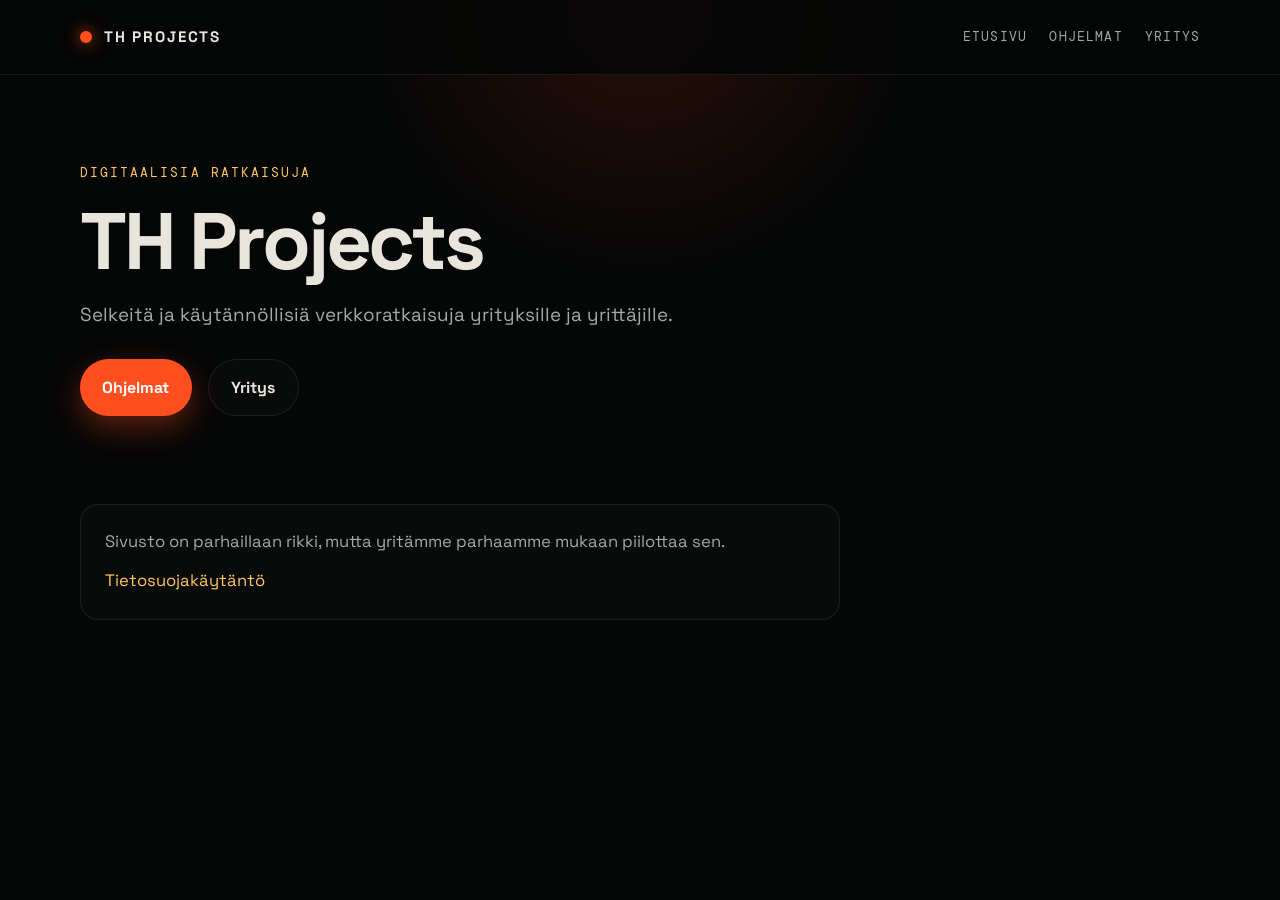
<file: index.html>
<!DOCTYPE html>
<html lang="fi">
<head>
  <meta charset="UTF-8" />
  <meta name="viewport" content="width=device-width, initial-scale=1.0" />
  <title>TH Projects | Ohjelmistokehitys</title>
  <style>
    @import url('https://fonts.googleapis.com/css2?family=DM+Mono:wght@400;500&family=Space+Grotesk:wght@400;500;600;700&display=swap');

    :root {
      --bg: #050606;
      --surface: #101212;
      --surface-2: #171b1b;
      --line: rgba(255, 255, 255, 0.08);
      --text: #e8e5dd;
      --muted: #a4aaa4;
      --ember: #ff4f1f;
      --ember-hot: #ffc65d;
      --shadow: 0 22px 50px rgba(0, 0, 0, 0.35);
    }

    * { box-sizing: border-box; }

    html {
      scroll-behavior: smooth;
    }

    html, body {
      min-height: 100%;
      height: 100%;
    }

    body {
      margin: 0;
      background: radial-gradient(circle at top, rgba(255, 79, 31, 0.15), transparent 25%), var(--bg);
      color: var(--text);
      font-family: 'Space Grotesk', sans-serif;
      line-height: 1.6;
      display: flex;
      flex-direction: column;
    }

    a {
      color: inherit;
    }

    .container {
      width: min(1120px, calc(100% - 2rem));
      margin: 0 auto;
    }

    .site-header {
      position: sticky;
      top: 0;
      z-index: 20;
      background: rgba(5, 6, 6, 0.88);
      backdrop-filter: blur(12px);
      border-bottom: 1px solid var(--line);
    }

    .nav {
      display: flex;
      align-items: center;
      justify-content: space-between;
      min-height: 74px;
      gap: 1rem;
    }

    .brand {
      text-decoration: none;
      display: inline-flex;
      align-items: center;
      gap: 12px;
      color: var(--text);
      font-weight: 700;
      letter-spacing: 0.12em;
      text-transform: uppercase;
      font-size: 0.95rem;
    }

    .brand::before {
      content: '';
      display: inline-block;
      width: 12px;
      height: 12px;
      background: var(--ember);
      border-radius: 50%;
      box-shadow: 0 0 16px rgba(255, 79, 31, 0.9);
    }

    .nav-links {
      display: flex;
      align-items: center;
      justify-content: flex-end;
      flex-wrap: wrap;
      gap: 1rem 1.4rem;
    }

    .nav-links a {
      color: var(--muted);
      text-decoration: none;
      font-family: 'DM Mono', monospace;
      font-size: 0.8rem;
      letter-spacing: 0.09em;
      text-transform: uppercase;
      transition: color 0.2s ease;
    }

    .nav-links a:hover {
      color: var(--ember-hot);
    }

    main {
      flex: 1;
      overflow: hidden;
    }

    .hero {
      padding: 5.5rem 0 4rem;
    }

    .hero-inner {
      display: grid;
      grid-template-columns: 1.2fr 0.8fr;
      gap: 2.5rem;
      align-items: center;
    }

    .eyebrow {
      margin: 0 0 0.9rem;
      color: var(--ember-hot);
      font-family: 'DM Mono', monospace;
      font-size: 0.8rem;
      letter-spacing: 0.16em;
      text-transform: uppercase;
    }

    h1, h2, h3 {
      margin: 0 0 1rem;
      line-height: 1.08;
      letter-spacing: -0.04em;
    }

    h1 {
      font-size: clamp(2.6rem, 7vw, 5rem);
      max-width: 700px;
    }

    h2 {
      font-size: clamp(2rem, 4vw, 3rem);
    }

    .lead {
      margin: 0;
      max-width: 620px;
      color: var(--muted);
      font-size: 1.18rem;
    }

    .cta-row {
      margin-top: 1.8rem;
      display: flex;
      flex-wrap: wrap;
      gap: 1rem;
    }

    .button {
      display: inline-flex;
      align-items: center;
      justify-content: center;
      padding: 0.9rem 1.4rem;
      border-radius: 999px;
      text-decoration: none;
      font-weight: 700;
      transition: transform 0.2s ease, box-shadow 0.2s ease;
    }

    .button:hover {
      transform: translateY(-1px);
    }

    .button.primary {
      background: var(--ember);
      color: #fff;
      box-shadow: 0 12px 30px rgba(255, 79, 31, 0.35);
    }

    .button.secondary {
      border: 1px solid var(--line);
      background: rgba(255, 255, 255, 0.02);
      color: var(--text);
    }

    .hero-copy {
      max-width: 760px;
    }

    .section {
      padding: 1.5rem 0 4rem;
    }

    .simple-box {
      max-width: 760px;
      padding: 1.5rem;
      background: rgba(255, 255, 255, 0.02);
      border: 1px solid var(--line);
      border-radius: 18px;
    }

    .simple-box p {
      margin: 0;
      color: var(--muted);
      font-size: 1.04rem;
    }

    .site-footer {
      margin-top: auto;
      padding: 2.5rem 0 3rem;
      border-top: 1px solid var(--line);
      background: rgba(0, 0, 0, 0.2);
    }

    .footer-inner {
      display: flex;
      justify-content: space-between;
      align-items: center;
      gap: 1rem;
      flex-wrap: wrap;
    }

    .footer-inner h3 {
      margin: 0 0 0.35rem;
      font-size: 1.2rem;
    }

    .contact-list {
      display: flex;
      flex-direction: column;
      gap: 0.25rem;
      text-align: right;
      color: var(--muted);
    }

    .contact-list a {
      color: var(--text);
      text-decoration: none;
    }

    @media (max-width: 760px) {
      .hero-inner,
      .split,
      .card-grid {
        grid-template-columns: 1fr;
      }

      .nav {
        flex-direction: column;
        justify-content: center;
        align-items: center;
        padding: 0.9rem 0 1rem;
      }

      .brand {
        width: 100%;
        justify-content: center;
        font-size: 0.82rem;
      }

      .nav-links {
        width: 100%;
        justify-content: center;
        gap: 0.5rem;
      }

      .nav-links a {
        display: inline-flex;
        align-items: center;
        justify-content: center;
        padding: 0.45rem 0.7rem;
        border: 1px solid var(--line);
        border-radius: 999px;
        background: rgba(255, 255, 255, 0.02);
        font-size: 0.68rem;
      }

      .cta-row {
        flex-direction: column;
      }

      .button {
        width: 100%;
      }

      .contact-list {
        text-align: left;
      }
    }
  </style>
</head>
<body>

  <header class="site-header">
    <div class="container nav">
      <a href="./" class="brand">TH Projects</a>
      <nav class="nav-links" aria-label="Päävalikko">
        <a href="./">Etusivu</a>
        <a href="./ohjelmia/">Ohjelmat</a>
        <a href="./yritys/">Yritys</a>
      </nav>
    </div>
  </header>

  <main>
    <section class="hero">
      <div class="container hero-inner">
        <div class="hero-copy">
          <p class="eyebrow">Digitaalisia ratkaisuja</p>
          <h1>TH Projects</h1>
          <p class="lead">Selkeitä ja käytännöllisiä verkkoratkaisuja yrityksille ja yrittäjille.</p>
          <div class="cta-row">
            <a class="button primary" href="./ohjelmia/">Ohjelmat</a>
            <a class="button secondary" href="./yritys/">Yritys</a>
          </div>
        </div>
      </div>
    </section>

    <section class="section">
      <div class="container">
        <div class="simple-box">
          <p>Sivusto on parhaillaan rikki, mutta yritämme parhaamme mukaan piilottaa sen.</p>
          <p style="margin-top: 0.8rem;"><a href="./tietosuoja/" style="color: var(--ember-hot); text-decoration: none;">Tietosuojakäytäntö</a></p>
        </div>
      </div>
    </section>
  </main>

</body>
</html>
</file>
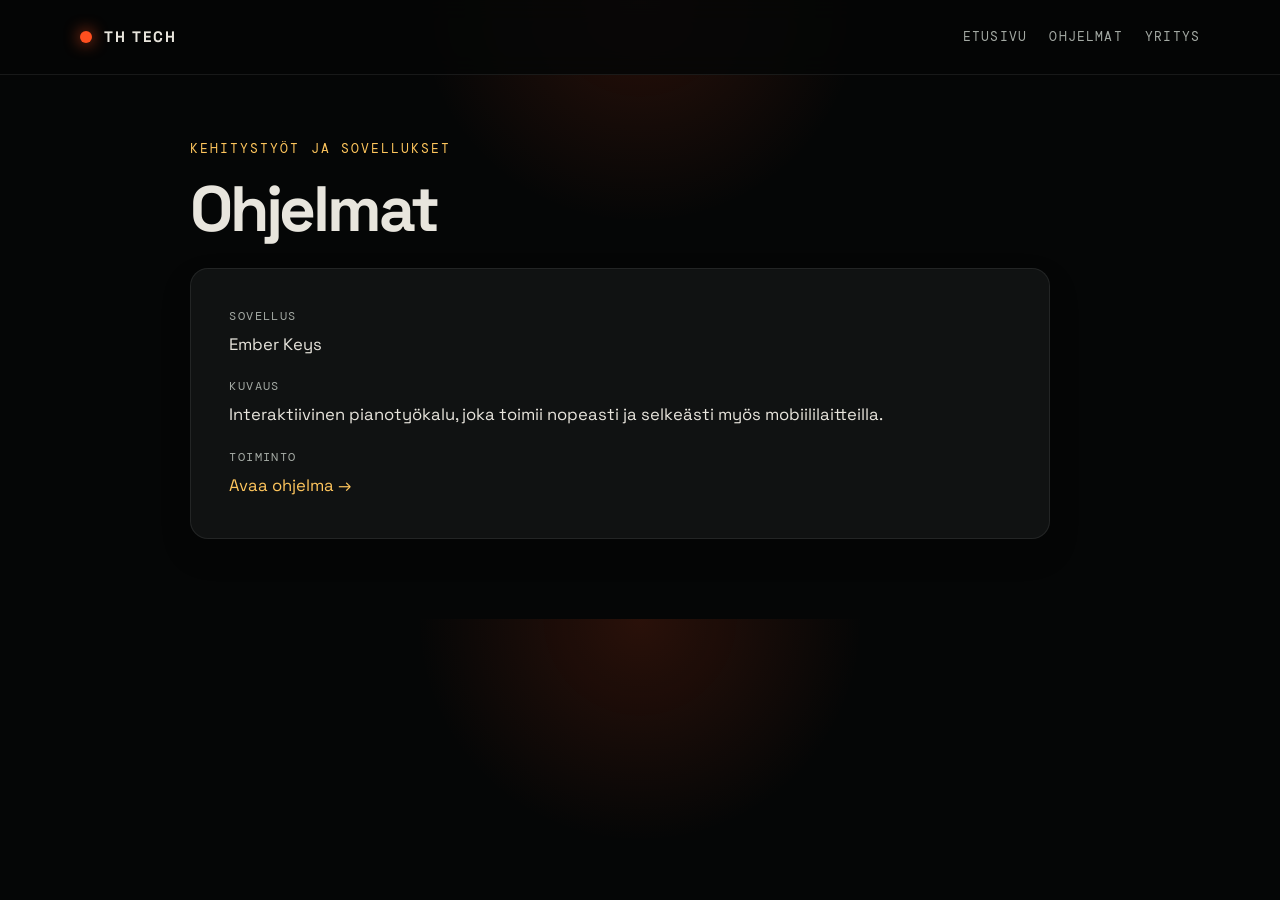
<file: ohjelmia/index.html>
<!DOCTYPE html>
<html lang="fi">
<head>
  <meta charset="UTF-8" />
  <meta name="viewport" content="width=device-width, initial-scale=1.0" />
  <title>TH Tech | Ohjelmat</title>
  <style>
    @import url('https://fonts.googleapis.com/css2?family=DM+Mono:wght@400;500&family=Space+Grotesk:wght@400;500;600;700&display=swap');

    :root {
      --bg: #050606;
      --surface: #101212;
      --surface-2: #171b1b;
      --line: rgba(255, 255, 255, 0.08);
      --text: #e8e5dd;
      --muted: #a4aaa4;
      --ember: #ff4f1f;
      --ember-hot: #ffc65d;
      --shadow: 0 22px 50px rgba(0, 0, 0, 0.35);
    }

    * { box-sizing: border-box; }

    html {
      scroll-behavior: smooth;
    }

    body {
      margin: 0;
      background: radial-gradient(circle at top, rgba(255, 79, 31, 0.15), transparent 25%), var(--bg);
      color: var(--text);
      font-family: 'Space Grotesk', sans-serif;
      line-height: 1.6;
    }

    a {
      color: inherit;
    }

    .container {
      width: min(1120px, calc(100% - 2rem));
      margin: 0 auto;
    }

    .site-header {
      position: sticky;
      top: 0;
      z-index: 20;
      background: rgba(5, 6, 6, 0.88);
      backdrop-filter: blur(12px);
      border-bottom: 1px solid var(--line);
    }

    .nav {
      display: flex;
      align-items: center;
      justify-content: space-between;
      min-height: 74px;
      gap: 1rem;
    }

    .brand {
      text-decoration: none;
      display: inline-flex;
      align-items: center;
      gap: 12px;
      color: var(--text);
      font-weight: 700;
      letter-spacing: 0.12em;
      text-transform: uppercase;
      font-size: 0.95rem;
    }

    .brand::before {
      content: '';
      display: inline-block;
      width: 12px;
      height: 12px;
      background: var(--ember);
      border-radius: 50%;
      box-shadow: 0 0 16px rgba(255, 79, 31, 0.9);
    }

    .nav-links {
      display: flex;
      align-items: center;
      justify-content: flex-end;
      flex-wrap: wrap;
      gap: 1rem 1.4rem;
    }

    .nav-links a {
      color: var(--muted);
      text-decoration: none;
      font-family: 'DM Mono', monospace;
      font-size: 0.8rem;
      letter-spacing: 0.09em;
      text-transform: uppercase;
      transition: color 0.2s ease;
    }

    .nav-links a:hover {
      color: var(--ember-hot);
    }

    .page {
      padding: 4rem 0 5rem;
    }

    main.container.page {
      max-width: 900px;
    }

    .eyebrow {
      margin: 0 0 0.9rem;
      color: var(--ember-hot);
      font-family: 'DM Mono', monospace;
      font-size: 0.8rem;
      letter-spacing: 0.16em;
      text-transform: uppercase;
    }

    h1 {
      font-size: clamp(2.3rem, 6vw, 4rem);
      margin: 0 0 1.5rem;
      line-height: 1.1;
      letter-spacing: -0.05em;
    }

    .intro {
      margin: 0 0 2rem;
      color: var(--muted);
      max-width: 620px;
      font-size: 1.05rem;
    }

    .info-card {
      background: var(--surface);
      border: 1px solid var(--line);
      border-radius: 18px;
      padding: clamp(1.25rem, 3vw, 2.5rem);
      box-shadow: 0 14px 30px rgba(0, 0, 0, 0.18);
      max-width: 860px;
    }

    .info-grid {
      display: grid;
      grid-template-columns: 1fr;
      gap: 1.25rem;
    }

    .info-group {
      display: flex;
      flex-direction: column;
      gap: 0.35rem;
    }

    .info-label {
      color: var(--muted);
      font-family: 'DM Mono', monospace;
      font-size: 0.72rem;
      letter-spacing: 0.12em;
      text-transform: uppercase;
    }

    .info-value {
      font-size: 1.04rem;
      color: var(--text);
      line-height: 1.6;
    }

    .info-value a {
      color: var(--ember-hot);
      text-decoration: none;
    }

    @media (max-width: 680px) {
      .nav {
        flex-direction: column;
        justify-content: center;
        align-items: center;
        padding: 0.9rem 0 1rem;
      }

      .brand {
        width: 100%;
        justify-content: center;
        font-size: 0.82rem;
      }

      .nav-links {
        width: 100%;
        justify-content: center;
        gap: 0.5rem;
      }

      .nav-links a {
        display: inline-flex;
        align-items: center;
        justify-content: center;
        padding: 0.45rem 0.7rem;
        border: 1px solid var(--line);
        border-radius: 999px;
        background: rgba(255, 255, 255, 0.02);
        font-size: 0.68rem;
      }

      .app-info {
        flex-direction: column;
        align-items: flex-start;
      }

      .footer-inner {
        flex-direction: column;
        align-items: flex-start;
      }
    }
  </style>
</head>
<body>
  <header class="site-header">
    <div class="container nav">
      <a href="../" class="brand">TH Tech</a>
      <nav class="nav-links" aria-label="Päävalikko">
        <a href="../">Etusivu</a>
        <a href="./">Ohjelmat</a>
        <a href="../yritys/">Yritys</a>
      </nav>
    </div>
  </header>

  <main class="container page">
    <p class="eyebrow">Kehitystyöt ja sovellukset</p>
    <h1>Ohjelmat</h1>

    <div class="info-card">
      <div class="info-grid">
        <div class="info-group">
          <span class="info-label">Sovellus</span>
          <span class="info-value">Ember Keys</span>
        </div>

        <div class="info-group">
          <span class="info-label">Kuvaus</span>
          <span class="info-value">Interaktiivinen pianotyökalu, joka toimii nopeasti ja selkeästi myös mobiililaitteilla.</span>
        </div>

        <div class="info-group">
          <span class="info-label">Toiminto</span>
          <span class="info-value"><a href="ember-keys/">Avaa ohjelma →</a></span>
        </div>
      </div>
    </div>
  </main>

</body>
</html>
</file>
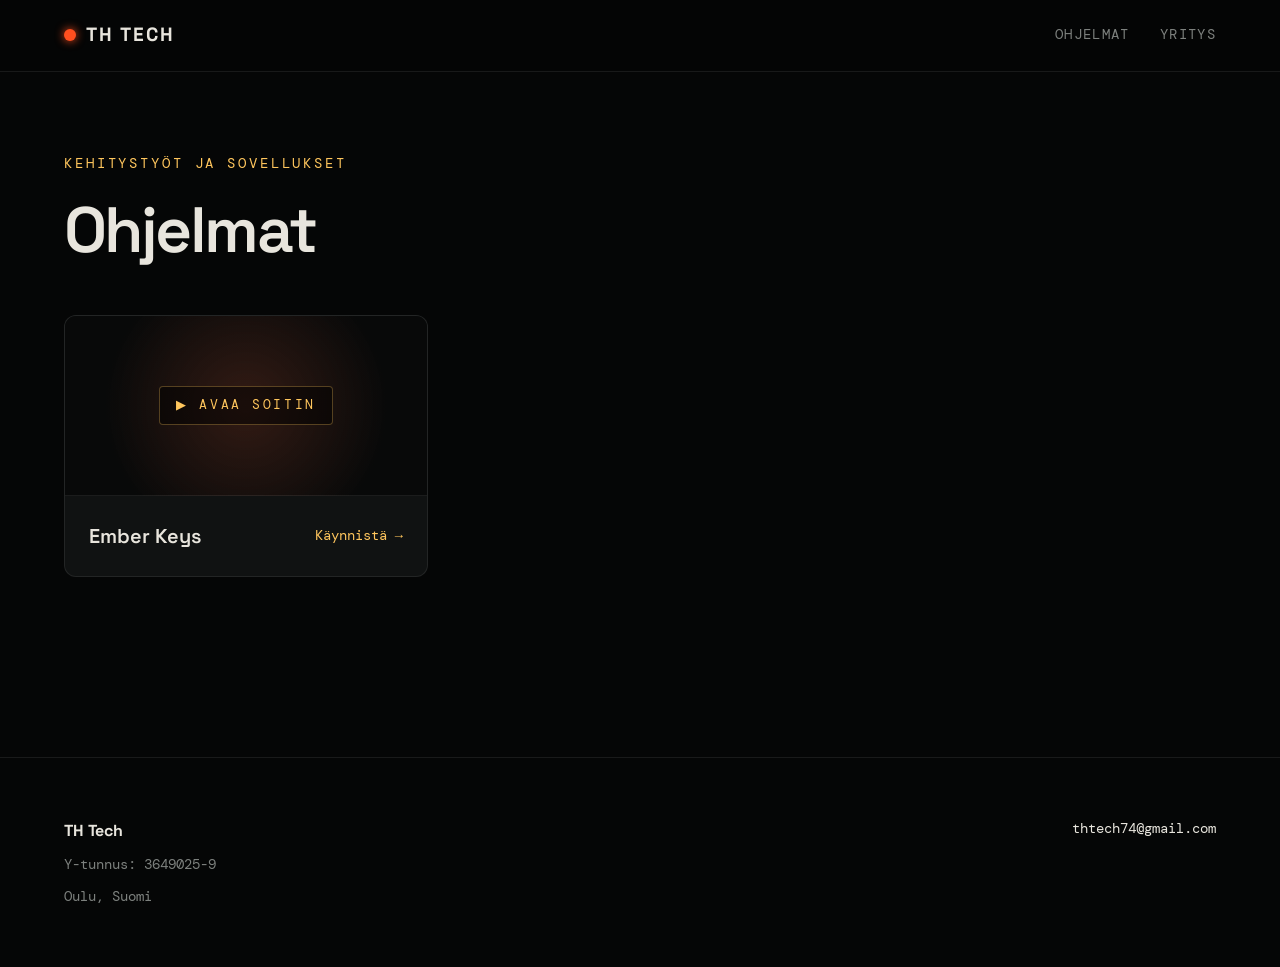
<file: Ohjelmia/Index.html>
<!DOCTYPE html>
<html lang="fi">
<head>
  <meta charset="UTF-8" />
  <meta name="viewport" content="width=device-width, initial-scale=1.0" />
  <title>TH Tech | Ohjelmat</title>
  <style>
    @import url('https://fonts.googleapis.com/css2?family=DM+Mono:wght@400;500&family=Space+Grotesk:wght@400;500;600;700&display=swap');

    :root {
      --bg: #050606;
      --surface: #101212;
      --line: rgba(255, 255, 255, 0.08);
      --text: #e8e5dd;
      --muted: #7d817e;
      --ember: #ff4f1f;
      --ember-hot: #ffc65d;
    }

    * { box-sizing: border-box; }
    
    body {
      margin: 0;
      background-color: var(--bg);
      color: var(--text);
      font-family: 'Space Grotesk', sans-serif;
      line-height: 1.6;
    }

    /* Yläpalkki */
    header {
      position: sticky;
      top: 0;
      display: flex;
      align-items: center;
      justify-content: space-between;
      padding: 20px clamp(20px, 5vw, 80px);
      background: rgba(5, 6, 6, 0.9);
      backdrop-filter: blur(10px);
      border-bottom: 1px solid var(--line);
      z-index: 100;
    }

    .brand {
      font-size: 1.2rem;
      font-weight: 700;
      letter-spacing: 0.1em;
      color: var(--text);
      text-decoration: none;
      display: flex;
      align-items: center;
      gap: 10px;
    }

    .brand::before {
      content: '';
      display: block;
      width: 12px;
      height: 12px;
      background: var(--ember);
      border-radius: 50%;
      box-shadow: 0 0 10px var(--ember);
    }

    nav { display: flex; gap: 30px; }
    nav a {
      color: var(--muted);
      text-decoration: none;
      font-family: 'DM Mono', monospace;
      font-size: 0.85rem;
      text-transform: uppercase;
      letter-spacing: 0.1em;
      transition: color 0.2s ease;
    }
    nav a:hover { color: var(--ember-hot); }

    /* Pääsisältö */
    main {
      padding: 80px clamp(20px, 5vw, 80px);
      max-width: 1400px;
      margin: 0 auto;
    }

    .eyebrow {
      font-family: 'DM Mono', monospace;
      color: var(--ember-hot);
      font-size: 0.9rem;
      letter-spacing: 0.2em;
      text-transform: uppercase;
      margin-bottom: 20px;
    }

    h1 {
      font-size: clamp(2.5rem, 5vw, 4rem);
      line-height: 1.1;
      margin: 0 0 50px 0;
      font-weight: 600;
      letter-spacing: -0.04em;
    }

    /* Sovelluskortit (vain nimi ja kuva-alue) */
    .grid {
      display: grid;
      grid-template-columns: repeat(auto-fill, minmax(320px, 1fr));
      gap: 30px;
      margin-bottom: 100px;
    }

    .app-card {
      background: var(--surface);
      border: 1px solid var(--line);
      border-radius: 12px;
      overflow: hidden;
      text-decoration: none;
      color: var(--text);
      transition: transform 0.3s ease, border-color 0.3s ease;
      display: flex;
      flex-direction: column;
    }

    .app-card:hover {
      transform: translateY(-5px);
      border-color: var(--ember);
      box-shadow: 0 10px 30px rgba(255, 79, 31, 0.1);
    }

    .app-preview {
      height: 180px;
      background: radial-gradient(circle at 50% 50%, rgba(255, 79, 31, 0.15), #080909 70%);
      display: flex;
      align-items: center;
      justify-content: center;
      border-bottom: 1px solid var(--line);
      position: relative;
    }

    /* Pieni pianon koskettimisto-symboli tai efekti esikatseluun */
    .app-preview-icon {
      font-family: 'DM Mono', monospace;
      font-size: 0.8rem;
      color: var(--ember-hot);
      letter-spacing: 0.2em;
      text-transform: uppercase;
      border: 1px solid rgba(255, 198, 93, 0.3);
      padding: 8px 16px;
      border-radius: 4px;
      background: rgba(0,0,0,0.5);
    }

    .app-info {
      padding: 24px;
      display: flex;
      justify-content: space-between;
      align-items: center;
    }

    .app-title {
      font-size: 1.25rem;
      font-weight: 600;
      margin: 0;
    }

    .app-action {
      font-family: 'DM Mono', monospace;
      font-size: 0.85rem;
      color: var(--ember-hot);
    }

    /* Alapalkki */
    footer {
      border-top: 1px solid var(--line);
      padding: 60px clamp(20px, 5vw, 80px);
      display: flex;
      justify-content: space-between;
      align-items: flex-start;
      flex-wrap: wrap;
      gap: 40px;
      font-family: 'DM Mono', monospace;
      font-size: 0.85rem;
      color: var(--muted);
    }

    .footer-info {
      display: flex;
      flex-direction: column;
      gap: 10px;
    }

    .footer-info strong {
      color: var(--text);
      font-size: 1rem;
      font-family: 'Space Grotesk', sans-serif;
    }

    .footer-links a {
      color: var(--text);
      text-decoration: none;
      transition: color 0.2s ease;
    }
    .footer-links a:hover { color: var(--ember); }

    @media (max-width: 600px) {
      nav { display: none; }
    }
  </style>
</head>
<body>

  <header>
    <a href="../" class="brand">TH TECH</a>
    <nav>
      <a href="./">Ohjelmat</a>
      <a href="../Tietoja/">Yritys</a>
    </nav>
  </header>

  <main>
    <div class="eyebrow">Kehitystyöt ja sovellukset</div>
    <h1>Ohjelmat</h1>
    
    <div class="grid">
      <!-- Ember Keys -kortti pelkällä kuvalla ja nimellä -->
      <a href="ember-keys/" class="app-card">
        <div class="app-preview">
          <div class="app-preview-icon">▶ AVAA SOITIN</div>
        </div>
        <div class="app-info">
          <h3 class="app-title">Ember Keys</h3>
          <span class="app-action">Käynnistä →</span>
        </div>
      </a>
    </div>
  </main>

  <footer>
    <div class="footer-info">
      <strong>TH Tech</strong>
      <span>Y-tunnus: 3649025-9</span>
      <span>Oulu, Suomi</span>
    </div>
    <div class="footer-links">
      <a href="mailto:thtech74@gmail.com">thtech74@gmail.com</a>
    </div>
  </footer>

</body>
</html>
</file>
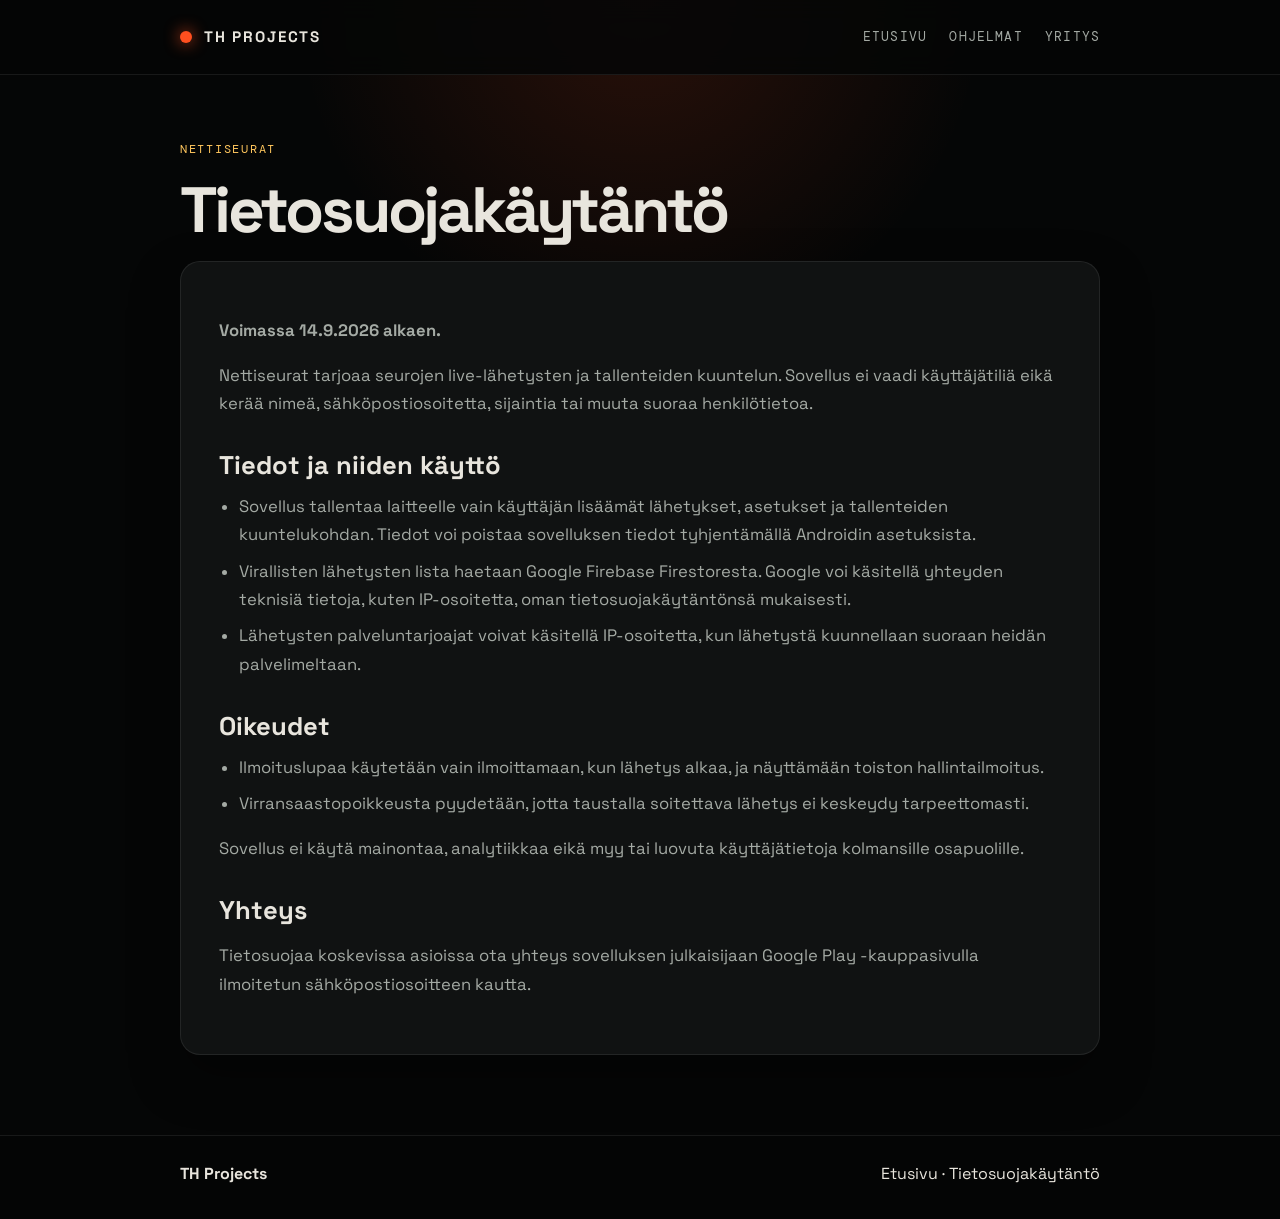
<file: tietosuoja/index.html>
<!DOCTYPE html>
<html lang="fi">
<head>
  <meta charset="UTF-8" />
  <meta name="viewport" content="width=device-width, initial-scale=1.0" />
  <title>TH Projects | Nettiseurat – Tietosuojakäytäntö</title>
  <style>
    @import url('https://fonts.googleapis.com/css2?family=DM+Mono:wght@400;500&family=Space+Grotesk:wght@400;500;600;700&display=swap');

    :root {
      --bg: #050606;
      --surface: #101212;
      --line: rgba(255, 255, 255, 0.08);
      --text: #e8e5dd;
      --muted: #a4aaa4;
      --ember: #ff4f1f;
      --ember-hot: #ffc65d;
      --shadow: 0 22px 50px rgba(0, 0, 0, 0.35);
    }

    * { box-sizing: border-box; }

    html {
      scroll-behavior: smooth;
    }

    body {
      margin: 0;
      background: radial-gradient(circle at top, rgba(255, 79, 31, 0.15), transparent 25%), var(--bg);
      color: var(--text);
      font-family: 'Space Grotesk', sans-serif;
      line-height: 1.7;
    }

    a {
      color: inherit;
    }

    .container {
      width: min(920px, calc(100% - 2rem));
      margin: 0 auto;
    }

    .site-header {
      position: sticky;
      top: 0;
      z-index: 20;
      background: rgba(5, 6, 6, 0.88);
      backdrop-filter: blur(12px);
      border-bottom: 1px solid var(--line);
    }

    .nav {
      display: flex;
      align-items: center;
      justify-content: space-between;
      min-height: 74px;
      gap: 1rem;
    }

    .brand {
      text-decoration: none;
      display: inline-flex;
      align-items: center;
      gap: 12px;
      color: var(--text);
      font-weight: 700;
      letter-spacing: 0.12em;
      text-transform: uppercase;
      font-size: 0.95rem;
    }

    .brand::before {
      content: '';
      display: inline-block;
      width: 12px;
      height: 12px;
      background: var(--ember);
      border-radius: 50%;
      box-shadow: 0 0 16px rgba(255, 79, 31, 0.9);
    }

    .nav-links {
      display: flex;
      align-items: center;
      justify-content: flex-end;
      flex-wrap: wrap;
      gap: 1rem 1.4rem;
    }

    .nav-links a {
      color: var(--muted);
      text-decoration: none;
      font-family: 'DM Mono', monospace;
      font-size: 0.8rem;
      letter-spacing: 0.09em;
      text-transform: uppercase;
      transition: color 0.2s ease;
    }

    .nav-links a:hover {
      color: var(--ember-hot);
    }

    main {
      padding: 4rem 0 5rem;
    }

    .eyebrow {
      margin: 0 0 0.9rem;
      color: var(--ember-hot);
      font-family: 'DM Mono', monospace;
      font-size: 0.78rem;
      letter-spacing: 0.14em;
      text-transform: uppercase;
    }

    h1 {
      font-size: clamp(2.3rem, 6vw, 4rem);
      margin: 0 0 1rem;
      line-height: 1.1;
      letter-spacing: -0.05em;
    }

    h2 {
      margin: 2rem 0 0.75rem;
      font-size: clamp(1.3rem, 2vw, 1.8rem);
      line-height: 1.2;
    }

    p, li {
      color: var(--muted);
      font-size: 1.04rem;
    }

    .policy-card {
      background: var(--surface);
      border: 1px solid var(--line);
      border-radius: 20px;
      padding: clamp(1.3rem, 3vw, 2.5rem);
      box-shadow: var(--shadow);
    }

    ul {
      padding-left: 1.2rem;
      margin: 0.75rem 0 0;
    }

    li + li {
      margin-top: 0.5rem;
    }

    a.inline-link {
      color: var(--ember-hot);
      text-decoration: none;
    }

    .site-footer {
      border-top: 1px solid var(--line);
      padding: 1.5rem 0 2rem;
      background: rgba(0, 0, 0, 0.15);
    }

    .footer-inner {
      display: flex;
      justify-content: space-between;
      align-items: center;
      gap: 1rem;
      flex-wrap: wrap;
    }

    .footer-inner a {
      color: var(--text);
      text-decoration: none;
    }

    @media (max-width: 680px) {
      .nav {
        flex-direction: column;
        justify-content: center;
        align-items: center;
        padding: 0.9rem 0 1rem;
      }

      .brand {
        width: 100%;
        justify-content: center;
        font-size: 0.82rem;
      }

      .nav-links {
        width: 100%;
        justify-content: center;
        gap: 0.5rem;
      }

      .nav-links a {
        display: inline-flex;
        align-items: center;
        justify-content: center;
        padding: 0.45rem 0.7rem;
        border: 1px solid var(--line);
        border-radius: 999px;
        background: rgba(255, 255, 255, 0.02);
        font-size: 0.68rem;
      }

      .footer-inner {
        flex-direction: column;
        align-items: flex-start;
      }
    }
  </style>
</head>
<body>
  <header class="site-header">
    <div class="container nav">
      <a href="../" class="brand">TH Projects</a>
      <nav class="nav-links" aria-label="Päävalikko">
        <a href="../">Etusivu</a>
        <a href="../ohjelmia/">Ohjelmat</a>
        <a href="../yritys/">Yritys</a>
      </nav>
    </div>
  </header>

  <main class="container">
    <p class="eyebrow">Nettiseurat</p>
    <h1>Tietosuojakäytäntö</h1>

    <div class="policy-card">
      <p><strong>Voimassa 14.9.2026 alkaen.</strong></p>

      <p>Nettiseurat tarjoaa seurojen live-lähetysten ja tallenteiden kuuntelun. Sovellus ei vaadi käyttäjätiliä eikä kerää nimeä, sähköpostiosoitetta, sijaintia tai muuta suoraa henkilötietoa.</p>

      <h2>Tiedot ja niiden käyttö</h2>
      <ul>
        <li>Sovellus tallentaa laitteelle vain käyttäjän lisäämät lähetykset, asetukset ja tallenteiden kuuntelukohdan. Tiedot voi poistaa sovelluksen tiedot tyhjentämällä Androidin asetuksista.</li>
        <li>Virallisten lähetysten lista haetaan Google Firebase Firestoresta. Google voi käsitellä yhteyden teknisiä tietoja, kuten IP-osoitetta, oman tietosuojakäytäntönsä mukaisesti.</li>
        <li>Lähetysten palveluntarjoajat voivat käsitellä IP-osoitetta, kun lähetystä kuunnellaan suoraan heidän palvelimeltaan.</li>
      </ul>

      <h2>Oikeudet</h2>
      <ul>
        <li>Ilmoituslupaa käytetään vain ilmoittamaan, kun lähetys alkaa, ja näyttämään toiston hallintailmoitus.</li>
        <li>Virransaastopoikkeusta pyydetään, jotta taustalla soitettava lähetys ei keskeydy tarpeettomasti.</li>
      </ul>

      <p>Sovellus ei käytä mainontaa, analytiikkaa eikä myy tai luovuta käyttäjätietoja kolmansille osapuolille.</p>

      <h2>Yhteys</h2>
      <p>Tietosuojaa koskevissa asioissa ota yhteys sovelluksen julkaisijaan Google Play -kauppasivulla ilmoitetun sähköpostiosoitteen kautta.</p>
    </div>
  </main>

  <footer class="site-footer">
    <div class="container footer-inner">
      <div>
        <strong>TH Projects</strong>
      </div>
      <div>
        <a href="../">Etusivu</a> ·
        <a href="../tietosuoja/">Tietosuojakäytäntö</a>
      </div>
    </div>
  </footer>
</body>
</html>
</file>
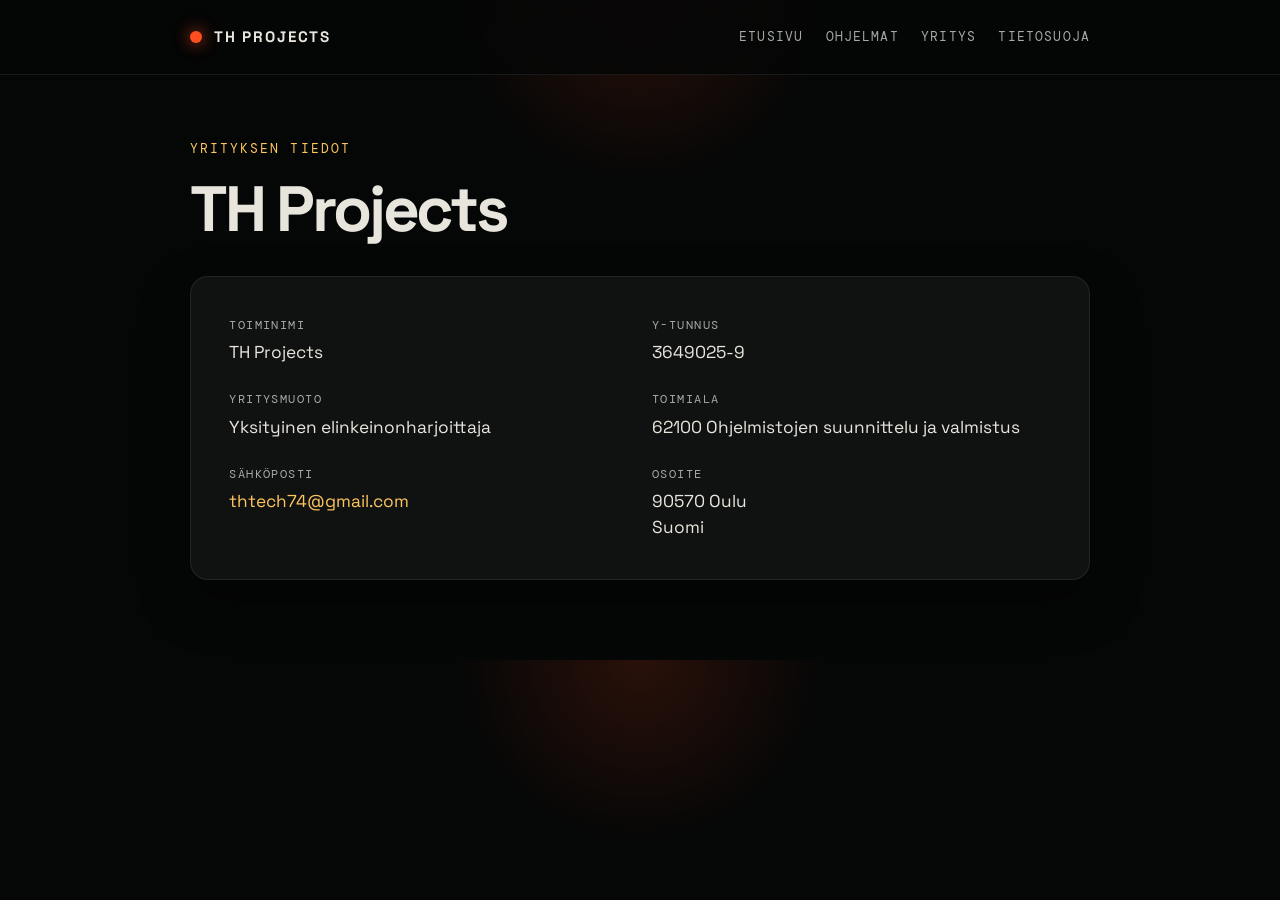
<file: yritys/index.html>
<!DOCTYPE html>
<html lang="fi">
<head>
  <meta charset="UTF-8" />
  <meta name="viewport" content="width=device-width, initial-scale=1.0" />
  <title>TH Projects | Yrityksen tiedot</title>
  <style>
    @import url('https://fonts.googleapis.com/css2?family=DM+Mono:wght@400;500&family=Space+Grotesk:wght@400;500;600;700&display=swap');

    :root {
      --bg: #050606;
      --surface: #101212;
      --surface-2: #171b1b;
      --line: rgba(255, 255, 255, 0.08);
      --text: #e8e5dd;
      --muted: #a4aaa4;
      --ember: #ff4f1f;
      --ember-hot: #ffc65d;
      --shadow: 0 22px 50px rgba(0, 0, 0, 0.35);
    }

    * { box-sizing: border-box; }

    html {
      scroll-behavior: smooth;
    }

    body {
      margin: 0;
      background: radial-gradient(circle at top, rgba(255, 79, 31, 0.15), transparent 20%), var(--bg);
      color: var(--text);
      font-family: 'Space Grotesk', sans-serif;
      line-height: 1.6;
    }

    a {
      color: inherit;
    }

    .container {
      width: min(900px, calc(100% - 2rem));
      margin: 0 auto;
    }

    .site-header {
      position: sticky;
      top: 0;
      z-index: 20;
      background: rgba(5, 6, 6, 0.88);
      backdrop-filter: blur(12px);
      border-bottom: 1px solid var(--line);
    }

    .nav {
      display: flex;
      align-items: center;
      justify-content: space-between;
      min-height: 74px;
      gap: 1rem;
    }

    .brand {
      text-decoration: none;
      display: inline-flex;
      align-items: center;
      gap: 12px;
      color: var(--text);
      font-weight: 700;
      letter-spacing: 0.12em;
      text-transform: uppercase;
      font-size: 0.95rem;
    }

    .brand::before {
      content: '';
      display: inline-block;
      width: 12px;
      height: 12px;
      background: var(--ember);
      border-radius: 50%;
      box-shadow: 0 0 16px rgba(255, 79, 31, 0.9);
    }

    .nav-links {
      display: flex;
      align-items: center;
      justify-content: flex-end;
      flex-wrap: wrap;
      gap: 1rem 1.4rem;
    }

    .nav-links a {
      color: var(--muted);
      text-decoration: none;
      font-family: 'DM Mono', monospace;
      font-size: 0.8rem;
      letter-spacing: 0.09em;
      text-transform: uppercase;
      transition: color 0.2s ease;
    }

    .nav-links a:hover {
      color: var(--ember-hot);
    }

    main {
      padding: 4rem 0 5rem;
    }

    .eyebrow {
      margin: 0 0 0.9rem;
      color: var(--ember-hot);
      font-family: 'DM Mono', monospace;
      font-size: 0.8rem;
      letter-spacing: 0.16em;
      text-transform: uppercase;
    }

    h1 {
      font-size: clamp(2.3rem, 6vw, 4rem);
      margin: 0 0 2rem;
      line-height: 1.1;
      letter-spacing: -0.05em;
    }

    .info-card {
      background: var(--surface);
      border: 1px solid var(--line);
      border-radius: 18px;
      padding: clamp(1.25rem, 3vw, 2.5rem);
      box-shadow: var(--shadow);
    }

    .info-grid {
      display: grid;
      grid-template-columns: 1fr;
      gap: 1.5rem;
    }

    .info-group {
      display: flex;
      flex-direction: column;
      gap: 0.35rem;
      min-width: 0;
    }

    .info-label {
      color: var(--muted);
      font-family: 'DM Mono', monospace;
      font-size: 0.74rem;
      letter-spacing: 0.12em;
      text-transform: uppercase;
    }

    .info-value {
      font-size: 1.08rem;
      color: var(--text);
      line-height: 1.5;
    }

    .info-value a {
      color: var(--ember-hot);
      text-decoration: none;
    }

    @media (min-width: 680px) {
      .info-grid {
        grid-template-columns: 1fr 1fr;
      }
    }

    @media (max-width: 680px) {
      .nav {
        flex-direction: column;
        justify-content: center;
        align-items: center;
        padding: 0.9rem 0 1rem;
      }

      .brand {
        width: 100%;
        justify-content: center;
        font-size: 0.82rem;
      }

      .nav-links {
        width: 100%;
        justify-content: center;
        gap: 0.5rem;
      }

      .nav-links a {
        display: inline-flex;
        align-items: center;
        justify-content: center;
        padding: 0.45rem 0.7rem;
        border: 1px solid var(--line);
        border-radius: 999px;
        background: rgba(255, 255, 255, 0.02);
        font-size: 0.68rem;
      }
    }
  </style>
</head>
<body>
  <header class="site-header">
    <div class="container nav">
      <a href="../" class="brand">TH Projects</a>
      <nav class="nav-links" aria-label="Päävalikko">
        <a href="../">Etusivu</a>
        <a href="../ohjelmia/">Ohjelmat</a>
        <a href="./">Yritys</a>
        <a href="../tietosuoja/">Tietosuoja</a>
      </nav>
    </div>
  </header>

  <main class="container">
    <p class="eyebrow">Yrityksen tiedot</p>
    <h1>TH Projects</h1>

    <div class="info-card">
      <div class="info-grid">
        <div class="info-group">
          <span class="info-label">Toiminimi</span>
          <span class="info-value">TH Projects</span>
        </div>

        <div class="info-group">
          <span class="info-label">Y-tunnus</span>
          <span class="info-value">3649025-9</span>
        </div>

        <div class="info-group">
          <span class="info-label">Yritysmuoto</span>
          <span class="info-value">Yksityinen elinkeinonharjoittaja</span>
        </div>

        <div class="info-group">
          <span class="info-label">Toimiala</span>
          <span class="info-value">62100 Ohjelmistojen suunnittelu ja valmistus</span>
        </div>

        <div class="info-group">
          <span class="info-label">Sähköposti</span>
          <span class="info-value"><a href="mailto:thtech74@gmail.com">thtech74@gmail.com</a></span>
        </div>

        <div class="info-group">
          <span class="info-label">Osoite</span>
          <span class="info-value">90570 Oulu<br>Suomi</span>
        </div>
      </div>
    </div>
  </main>
</body>
</html>
</file>
